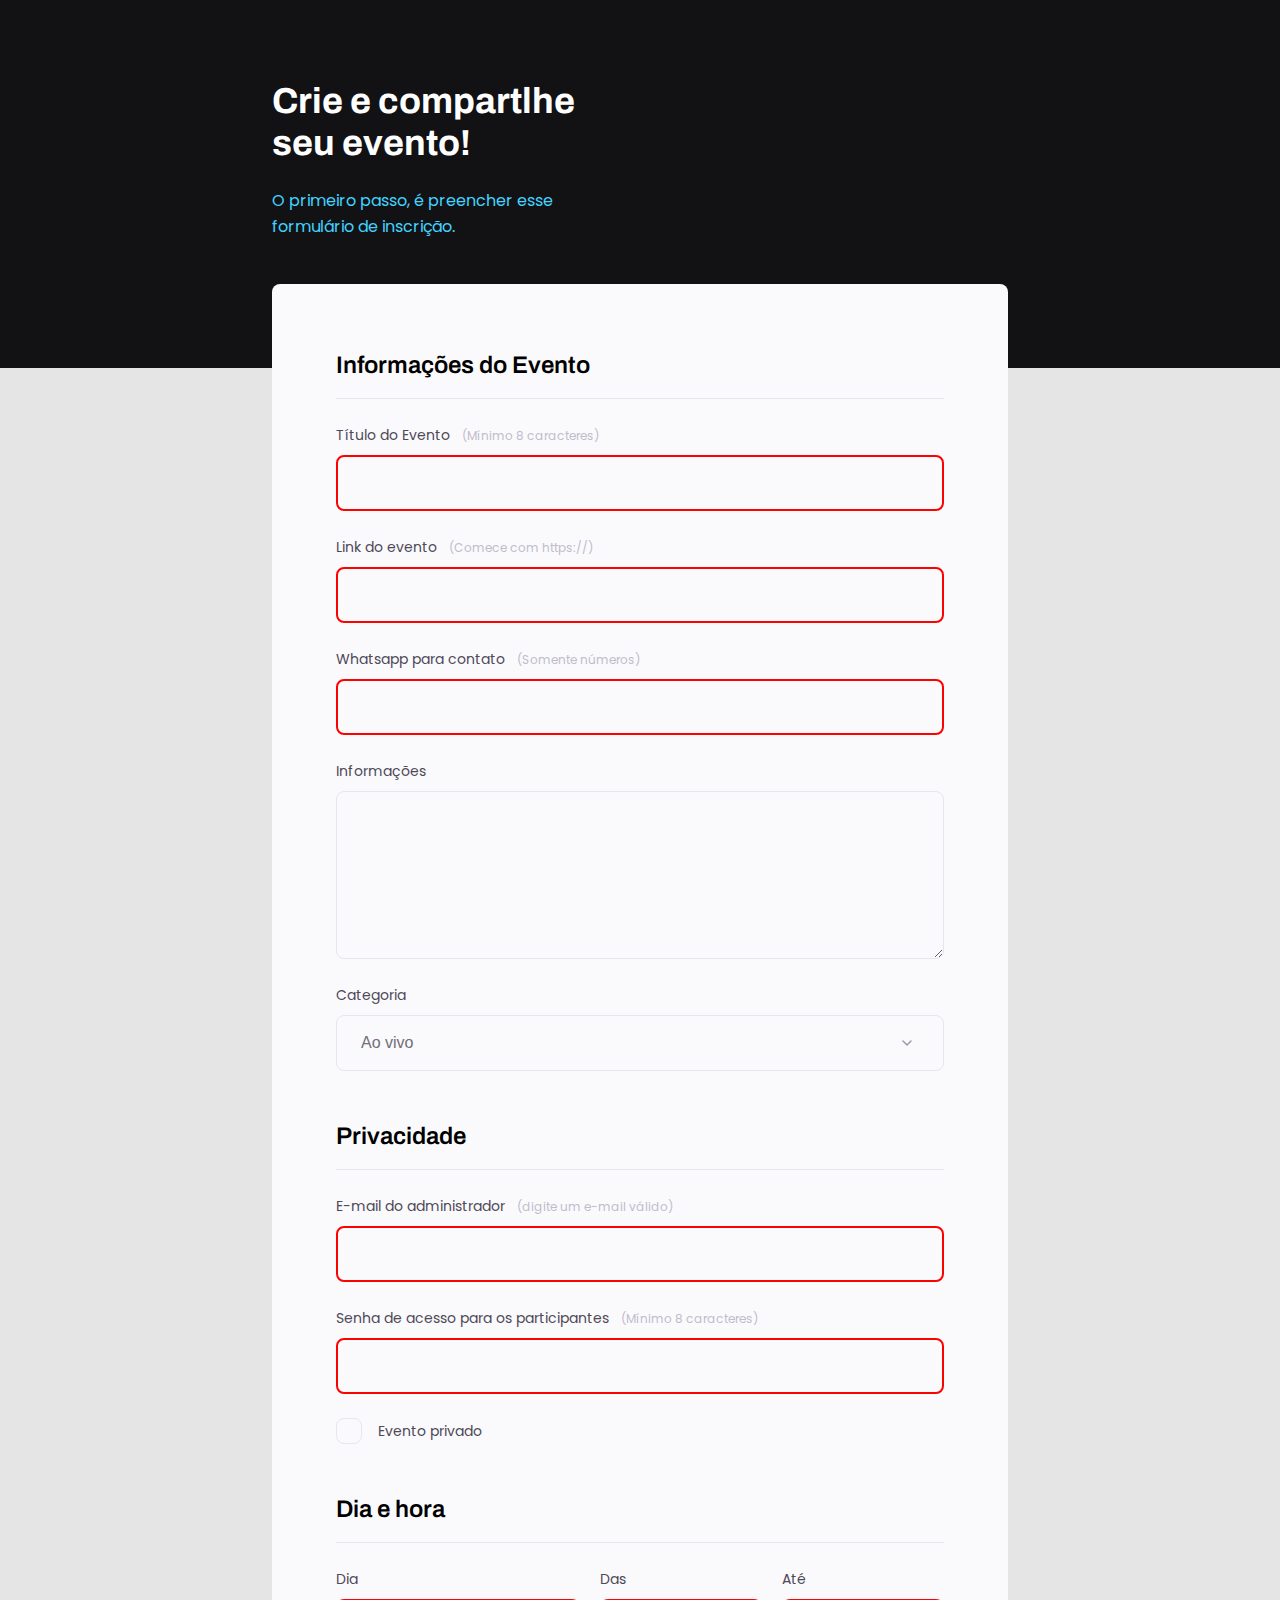
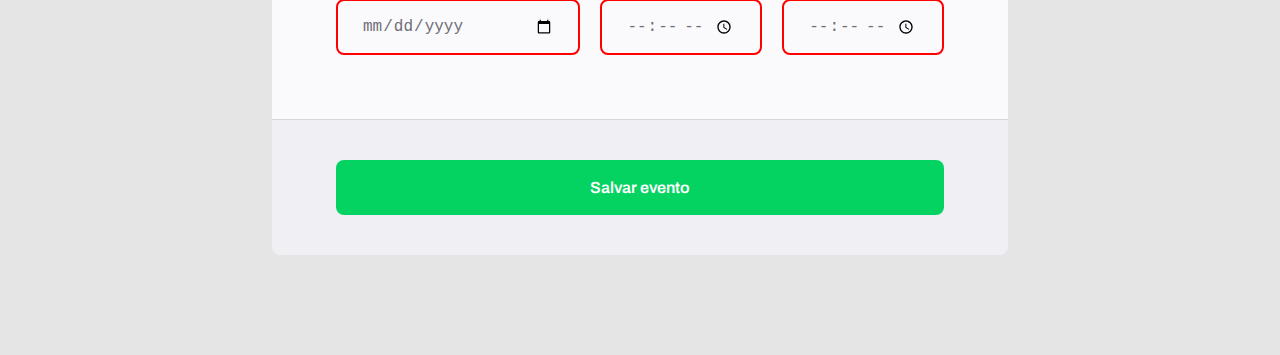
<file: index.html>
<!DOCTYPE html>
<html lang="pt-br">
<head>
    <link rel="preconnect" href="https://fonts.googleapis.com">
    <link rel="preconnect" href="https://fonts.gstatic.com" crossorigin>

    <meta charset="UTF-8">
    <meta name="viewport" content="width=device-width, initial-scale=1.0">
    <title>Crie seu evento</title>
    <link rel="stylesheet" href="style.css">

    <link href="https://fonts.googleapis.com/css2?family=Archivo:wght@600;700&family=Poppins&display=swap" rel="stylesheet">
</head>
<body>
    <div class="page">
        <header>
            <h1>Crie e compartlhe seu evento!</h1>
            <p>O primeiro passo, é preencher esse
                formulário de inscrição.</p>
        </header>
         
    <form id="my-form">

        <fieldset>
            <div class="fieldset-wrapper">
                <legend>Informações do Evento</legend>
                
                <div class="input-wrapper">
                    <label for="event-title">Título do Evento<span>(Mínimo 8 caracteres)</span></label>
                    <input 
                    type="text" 
                    id="event-title"
                    required
                    minlength="8"/>
                </div>

                <div class="input-wrapper">
                    <label for="event-link">Link do evento<span>(Comece com https://)</span></label>
                    <input 
                    type="text" 
                    id="event-link"
                    required/>
                </div>

                <div class="input-wrapper">
                    <label for="event-whatsapp">Whatsapp para contato<span>(Somente números)</span></label>
                    <input 
                    type="number" 
                    id="event-whatsapp"
                    required/>
                </div>

                <div class="input-wrapper">
                    <label for="event-whatsapp">Informações</label>
                    <textarea id="event-info"></textarea>
                </div>

                <div class="input-wrapper">
                    <label for="event-category">Categoria</label>
                    <select id="event-category">
                        <option value="live">Ao vivo</option>
                        <option value="podcast">Podcast</option>
                        <option value="mentorship">Mentoria</option>
                    </select>
                </div>
            </div>
        </fieldset>

        <fieldset>
            <div class="fieldset-wrapper">
                <legend>Privacidade</legend>

                <div class="input-wrapper">
                    <label for="event-email">E-mail do administrador<span>(digite um e-mail válido)</span></label>
                    <input 
                    type="email" 
                    id="event-title"
                    required/>
                </div>

                <div class="input-wrapper">
                    <label for="event-password">Senha de acesso para os participantes<span>(Mínimo 8 caracteres)</span></label>
                    <input 
                    type="password" 
                    id="event-passworzd"
                    required
                    minlength="8"/>
                </div>

                <div class="checkbox-wrapper">
                    <input type="checkbox" id="event-private"/>
                    <label for="event-private">Evento privado</label>
                </div>
            </div>
        </fieldset>

        <fieldset>
            <div class="fieldset-wrapper">
                <legend>Dia e hora</legend>
                <div class="col-3">
                    <div class="input-wrapper">
                        <label for="event-date">Dia<span></label>
                        <input 
                        type="date" 
                        id="event-date"
                        required/>
                    </div>
    
                    <div class="input-wrapper">
                        <label for="event-begin">Das<span></label>
                        <input 
                        type="time" 
                        id="event-begin"
                        required/>
                    </div>

                    <div class="input-wrapper">
                        <label for="event-begin">Até<span></label>
                        <input 
                        type="time" 
                        id="event-begin"
                        required/>
                    </div>
                </div>
            </div>
        </fieldset>
    </form>

    <footer>
        <input 
            class="button" 
            type="submit" 
            form="my-form"
            value="Salvar evento">
    </footer>
    </div>
</body>
</html>
</file>
<file: style.css>
* {
    margin: 0;
    padding: 0;
    box-sizing: border-box;
}

body, input, select, textarea {
    font-family: 'Poppins' sans-serif;
}

body {
    font-family: 'Poppins', sans-serif;
    background: #E5E5E5;
}

body::before {
    content: '';
    width: 100%;
    height: 368px;

    position: absolute;
    top: 0;
    left: 0;
    z-index: -1;
    background: #121214;
}

.page {
    width: 736px;
    margin: auto;
}

header {
    width: 319px;
    margin-top: 80px;
}

header h1 {
    font-family: 'Archivo', sans-serif;
    font-weight: bold;
    font-size: 36px;
    line-height: 42px;
    color: white;

    margin-bottom: 24px;
}

p {
    font-size: 16px;
    line-height: 26px;

    color: #42D3FF;
}

form {
    margin-top: 44px;
    min-height: 300px;
    border-radius: 8px 8px 0 0;
    background: #FAFAFC;

    padding: 64px;

    display: flex;
    flex-direction: column;
    gap: 48px;
}

fieldset {
    border: none;
}

.fieldset-wrapper {
    display: flex;
    flex-direction: column;
    gap: 24px;
}

fieldset legend {
    font-family: 'Archivo', sans-serif;
    font-weight: 600;
    font-size: 24px;
    line-height: 34px;

    width: 100%;

    border-bottom: 1px solid #E6E6F0;
    padding-bottom: 16px;
}

.input-wrapper {
    display: flex;
    flex-direction: column;
}

.input-wrapper label, .checkbox-wrapper label {
    font-size: 14px;
    line-height: 24px;

    color: #4E4958;

    margin-bottom: 8px;
}

.input-wrapper label span {
    margin-left: 12px;

    font-size: 12px;
    line-height: 20px;

    color: #C1BCCC;
}

.input-wrapper label span:hover {
    color: #706e77;
}

.input-wrapper input, .input-wrapper textarea, .input-wrapper select {
    background: #FAFAFC;

    border: 1px solid #E6E6F0;
    border-radius: 8px;

    height: 56px;

    padding: 0 24px;
    
    font-size: 16px;
    line-height: 26px;

    color: #706e77;
}

.input-wrapper textarea {
    padding: 0;
    height: 168px;
}

.input-wrapper select {
    appearance: none;

    background-image: url("data:image/svg+xml,%3Csvg width='24' height='24' viewBox='0 0 24 24' fill='none' xmlns='http://www.w3.org/2000/svg'%3E%3Cg clip-path='url(%23clip0_1_54)'%3E%3Cpath d='M8 10L12 14L16 10' stroke='%239C98A6' stroke-width='1.5' stroke-linecap='round' stroke-linejoin='round'/%3E%3C/g%3E%3Cdefs%3E%3CclipPath id='clip0_1_54'%3E%3Crect width='24' height='24' fill='white'/%3E%3C/clipPath%3E%3C/defs%3E%3C/svg%3E%0A");
    background-repeat: no-repeat;
    background-position: right 24px top 50%;
}

.col-3 {
    display: flex;
    gap: 20px;
}

.col-3 > div:nth-child(1) {
    width: 100%;
}

.checkbox-wrapper {
    position: relative;
}

.checkbox-wrapper label {
    display: flex;
    align-items: center;
    gap: 16px;
    
    margin: 0;
}

.checkbox-wrapper input {
    position: absolute;
    top: 0;
    left: 0;
    width: 24px;
    height: 24px;

    opacity: 0;
}

.checkbox-wrapper label::before {
    content: '';
    width: 24px;
    height: 24px;
    display: block;

    border: 1px solid #E6E6F0;
    border-radius: 8px;
}

.checkbox-wrapper input:checked + label::before {
    background-image: url("data:image/svg+xml,%3Csvg width='24' height='24' viewBox='0 0 24 24' fill='none' xmlns='http://www.w3.org/2000/svg'%3E%3Cpath d='M9.00016 16.1698L4.83016 11.9998L3.41016 13.4098L9.00016 18.9998L21.0002 6.99984L19.5902 5.58984L9.00016 16.1698Z' fill='%2342D3FF'/%3E%3C/svg%3E%0A");
}

.checkbox-wrapper input:focus + label::before {
    outline: 2px solid black;
}

footer {
    background: #F0F0F4;

    height: 136px;

    display: flex;
    flex-direction: column;
    
    padding: 40px 64px;

    margin-bottom: 100px;

    border-top: 1px solid #D6D6D6;
    border-radius: 0 0 8px 8px;
}

footer .button {
    height: 56px;
    background: #04D361;
    border: 0;
    border-radius: 8px;

    font-family: 'Archivo';

    font-weight: 600;
    font-size: 16px;
    line-height: 26px;

    color: #FFFFFF;
}

footer .button:hover {
    background: #04b955;
}

input:invalid {
    border: 2px solid red;
}
</file>
